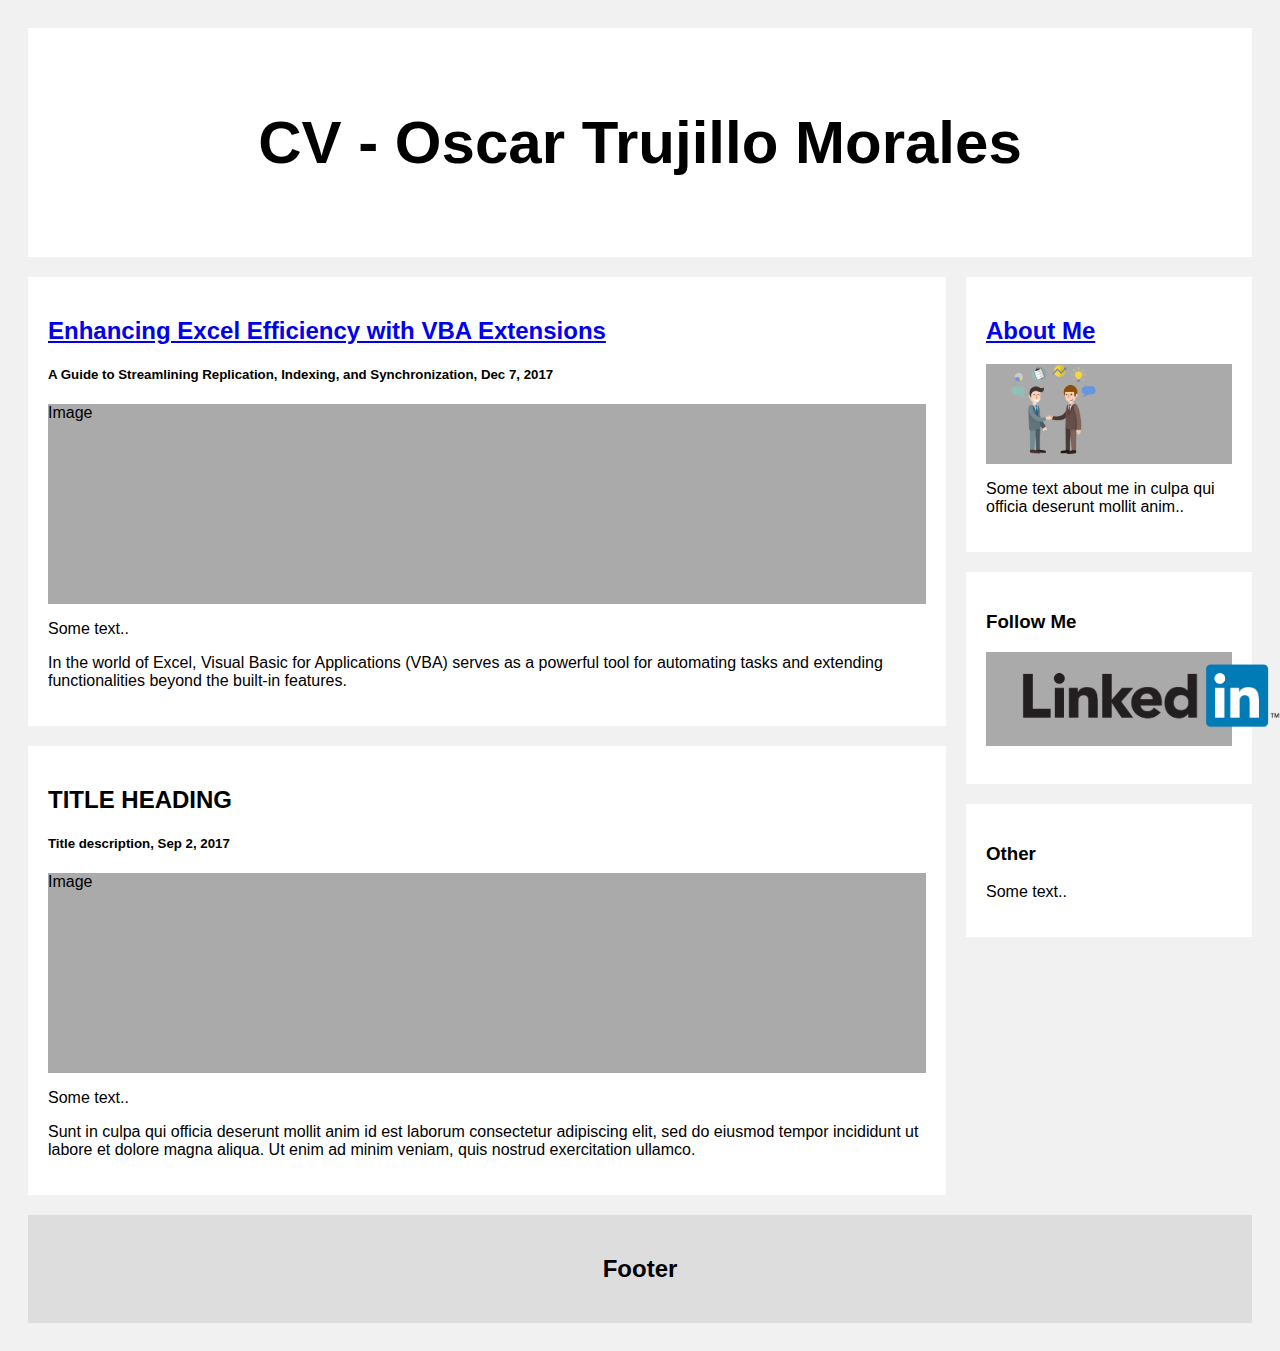
<file: index.html>
<!DOCTYPE html>
<html>

<head>
    <meta name="viewport" content="width=device-width, initial-scale=1">
    <link rel="stylesheet" href="styles.css">
    <link rel="icon" href="favicon.png" type="image/x-icon">
</head>

<body>

    <div class="header">
        <h2>CV - Oscar Trujillo Morales</h2>
    </div>

    <div class="row">
        <div class="leftcolumn">
            <div class="card">
                <a href="posts/excelVbaExtension.html"><h2>Enhancing Excel Efficiency with VBA Extensions</h2></a>                
                <h5>A Guide to Streamlining Replication, Indexing, and Synchronization, Dec 7, 2017</h5>
                <div class="fakeimg" style="height:200px;">Image</div>
                <p>Some text..</p>
                <p>In the world of Excel, Visual Basic for Applications (VBA) serves as a powerful tool for automating tasks and extending functionalities beyond the built-in features.</p>
            </div>
            <div class="card">
                <h2>TITLE HEADING</h2>
                <h5>Title description, Sep 2, 2017</h5>
                <div class="fakeimg" style="height:200px;">Image</div>
                <p>Some text..</p>
                <p>Sunt in culpa qui officia deserunt mollit anim id est laborum consectetur adipiscing elit, sed do
                    eiusmod tempor incididunt ut labore et dolore magna aliqua. Ut enim ad minim veniam, quis nostrud
                    exercitation ullamco.</p>
            </div>
        </div>
        <div class="rightcolumn">
            <div class="card">
                <a href="portfolio/portfolio.html" target="_blank"><h2>About Me</h2></a>
                <div class="fakeimg" style="height:100px;"><img src="cv img.png" class="img" alt="Avatar"></div>
                <p>Some text about me in culpa qui officia deserunt mollit anim..</p>
            </div>
            <div class="card">
                <h3>Follow Me</h3>
                <div class="fakeimg"><a href="https://www.linkedin.com/in/oscar-trujillo-morales/"><img src="linkedin-png-logo-23.png" class="img"></a></div><br>
            </div>
            <div class="card">
                <h3>Other</h3>
                <p>Some text..</p>
            </div>
        </div>
    </div>

    <div class="footer">
        <h2>Footer</h2>
    </div>

</body>

</html>
</file>
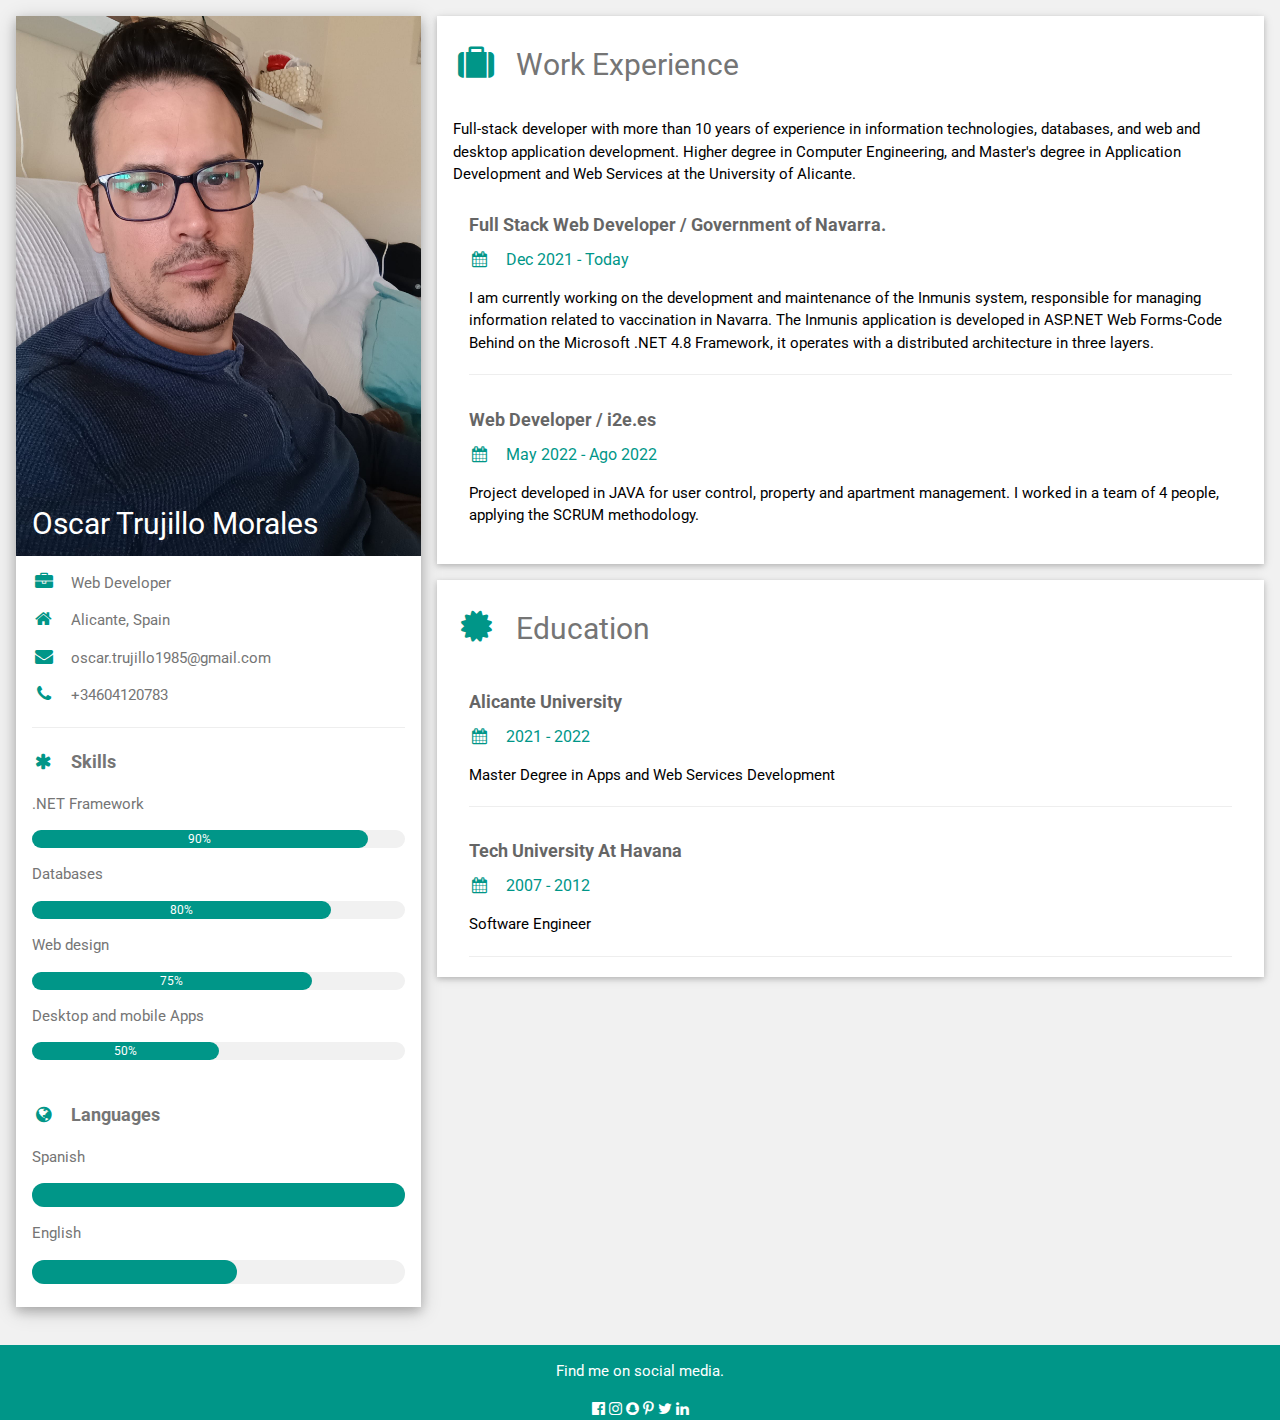
<file: portfolio/portfolio.html>
<!DOCTYPE html>
<html>
<title>CV Oscar Trujillo Morales</title>
<meta charset="UTF-8">
<meta name="viewport" content="width=device-width, initial-scale=1">
<link rel="stylesheet" href="w3.css">
<link rel='stylesheet' href='https://fonts.googleapis.com/css?family=Roboto'>
<link rel="stylesheet" href="https://cdnjs.cloudflare.com/ajax/libs/font-awesome/4.7.0/css/font-awesome.min.css">
<link rel="icon" href="./../favicon.png" type="image/x-icon">
<style>
html,body,h1,h2,h3,h4,h5,h6 {font-family: "Roboto", sans-serif}
</style>
<body class="w3-light-grey">

<!-- Page Container -->
<div class="w3-content w3-margin-top" style="max-width:1400px;">

  <!-- The Grid -->
  <div class="w3-row-padding">
    <!-- Left Column -->
    <div class="w3-third">
    
      <div class="w3-white w3-text-grey w3-card-4">
        <div class="w3-display-container">
          <img src="perfil1.jpg" style="width:100%" alt="Avatar">
          <div class="w3-display-bottomleft w3-container w3-text-white">
            <h2>Oscar Trujillo Morales</h2>
          </div>
        </div>
        <div class="w3-container">          
          <p><i class="fa fa-briefcase fa-fw w3-margin-right w3-large w3-text-teal"></i>Web Developer</p>
          <p><i class="fa fa-home fa-fw w3-margin-right w3-large w3-text-teal"></i>Alicante, Spain</p>
          <p><i class="fa fa-envelope fa-fw w3-margin-right w3-large w3-text-teal"></i>oscar.trujillo1985@gmail.com</p>
          <p><i class="fa fa-phone fa-fw w3-margin-right w3-large w3-text-teal"></i>+34604120783</p>
          <hr>

          <p class="w3-large"><b><i class="fa fa-asterisk fa-fw w3-margin-right w3-text-teal"></i>Skills</b></p>
          <p>.NET Framework</p>
          <div class="w3-light-grey w3-round-xlarge w3-small">
            <div class="w3-container w3-center w3-round-xlarge w3-teal" style="width:90%">90%</div>
          </div>
          <p>Databases</p>
          <div class="w3-light-grey w3-round-xlarge w3-small">
            <div class="w3-container w3-center w3-round-xlarge w3-teal" style="width:80%">
              <div class="w3-center w3-text-white">80%</div>
            </div>
          </div>
          <p>Web design</p>
          <div class="w3-light-grey w3-round-xlarge w3-small">
            <div class="w3-container w3-center w3-round-xlarge w3-teal" style="width:75%">75%</div>
          </div>
          <p>Desktop and mobile Apps</p>
          <div class="w3-light-grey w3-round-xlarge w3-small">
            <div class="w3-container w3-center w3-round-xlarge w3-teal" style="width:50%">50%</div>
          </div>
          <br>

          <p class="w3-large w3-text-theme"><b><i class="fa fa-globe fa-fw w3-margin-right w3-text-teal"></i>Languages</b></p>
          <p>Spanish</p>
          <div class="w3-light-grey w3-round-xlarge">
            <div class="w3-round-xlarge w3-teal" style="height:24px;width:100%"></div>
          </div>
          <p>English</p>
          <div class="w3-light-grey w3-round-xlarge">
            <div class="w3-round-xlarge w3-teal" style="height:24px;width:55%"></div>
          </div>
          <br>
        </div>
      </div><br>

    <!-- End Left Column -->
    </div>

    <!-- Right Column -->
    <div class="w3-twothird">
    
      <div class="w3-container w3-card w3-white w3-margin-bottom">
        <h2 class="w3-text-grey w3-padding-16"><i class="fa fa-suitcase fa-fw w3-margin-right w3-xxlarge w3-text-teal"></i>Work Experience</h2>
          <p>Full-stack developer with more than 10 years of experience in information technologies, databases, and web and desktop application development. Higher degree in Computer Engineering, and Master's degree in Application Development and Web Services at the University of Alicante.</p>
        <div class="w3-container">
          <h5 class="w3-opacity"><b>Full Stack Web Developer /  Government of Navarra.</b></h5>
          <h6 class="w3-text-teal"><i class="fa fa-calendar fa-fw w3-margin-right"></i>Dec 2021 - Today</h6>
          <p>I am currently working on the development and maintenance of the Inmunis system, responsible for managing information related to vaccination in Navarra. The Inmunis application is developed in ASP.NET Web Forms-Code Behind on the Microsoft .NET 4.8 Framework, it operates with a distributed architecture in three layers.</p>
          <hr>
        </div>
        <div class="w3-container">
          <h5 class="w3-opacity"><b>Web Developer / i2e.es</b></h5>
          <h6 class="w3-text-teal"><i class="fa fa-calendar fa-fw w3-margin-right"></i>May 2022 - Ago 2022</h6>
          <p>Project developed in JAVA for user control, property and apartment management. I worked in a team of 4 people, applying the SCRUM methodology. </p><br>
        </div>
      </div>

      <div class="w3-container w3-card w3-white">
        <h2 class="w3-text-grey w3-padding-16"><i class="fa fa-certificate fa-fw w3-margin-right w3-xxlarge w3-text-teal"></i>Education</h2>
        <div class="w3-container">
          <h5 class="w3-opacity"><b>Alicante University</b></h5>
          <h6 class="w3-text-teal"><i class="fa fa-calendar fa-fw w3-margin-right"></i>2021 - 2022</h6>
          <p>Master Degree in Apps and Web Services Development</p>
          <hr>
        </div>
        <div class="w3-container">
          <h5 class="w3-opacity"><b>Tech University At Havana</b></h5>
          <h6 class="w3-text-teal"><i class="fa fa-calendar fa-fw w3-margin-right"></i>2007 - 2012</h6>
          <p>Software Engineer</p>
          <hr>
        </div>
      </div>

    <!-- End Right Column -->
    </div>
    
  <!-- End Grid -->
  </div>
  
  <!-- End Page Container -->
</div>

<footer class="w3-container w3-teal w3-center w3-margin-top">
  <p>Find me on social media.</p>
  <i class="fa fa-facebook-official w3-hover-opacity"></i>
  <i class="fa fa-instagram w3-hover-opacity"></i>
  <i class="fa fa-snapchat w3-hover-opacity"></i>
  <i class="fa fa-pinterest-p w3-hover-opacity"></i>
  <i class="fa fa-twitter w3-hover-opacity"></i>
  <i class="fa fa-linkedin w3-hover-opacity"></i>
  
</footer>

</body>
</html>
</file>
<file: styles.css>
* {
    box-sizing: border-box;
}

/* Add a gray background color with some padding */
body {
    font-family: Arial;
    padding: 20px;
    background: #f1f1f1;
}

/* Header/Blog Title */
.header {
    padding: 30px;
    font-size: 40px;
    text-align: center;
    background: white;
}

/* Create two unequal columns that floats next to each other */
/* Left column */
.leftcolumn {
    float: left;
    width: 75%;
}

/* Right column */
.rightcolumn {
    float: left;
    width: 25%;
    padding-left: 20px;
}

/* Fake image */
.fakeimg {
    background-color: #aaa;
    width: 100%;
    padding: 0px;
}

/* Image */
.img {
    display: inline-block; /* Ensures the image behaves like an inline element */
    text-align: center;
    padding-left: 10%;
    height: 10vh;
}

/* Add a card effect for articles */
.card {
    background-color: white;
    padding: 20px;
    margin-top: 20px;
}

/* Clear floats after the columns */
.row:after {
    content: "";
    display: table;
    clear: both;
}

/* Footer */
.footer {
    padding: 20px;
    text-align: center;
    background: #ddd;
    margin-top: 20px;
}

/* Responsive layout - when the screen is less than 800px wide, make the two columns stack on top of each other instead of next to each other */
@media screen and (max-width: 800px) {

    .leftcolumn,
    .rightcolumn {
        width: 100%;
        padding: 0;
    }
}
</file>
